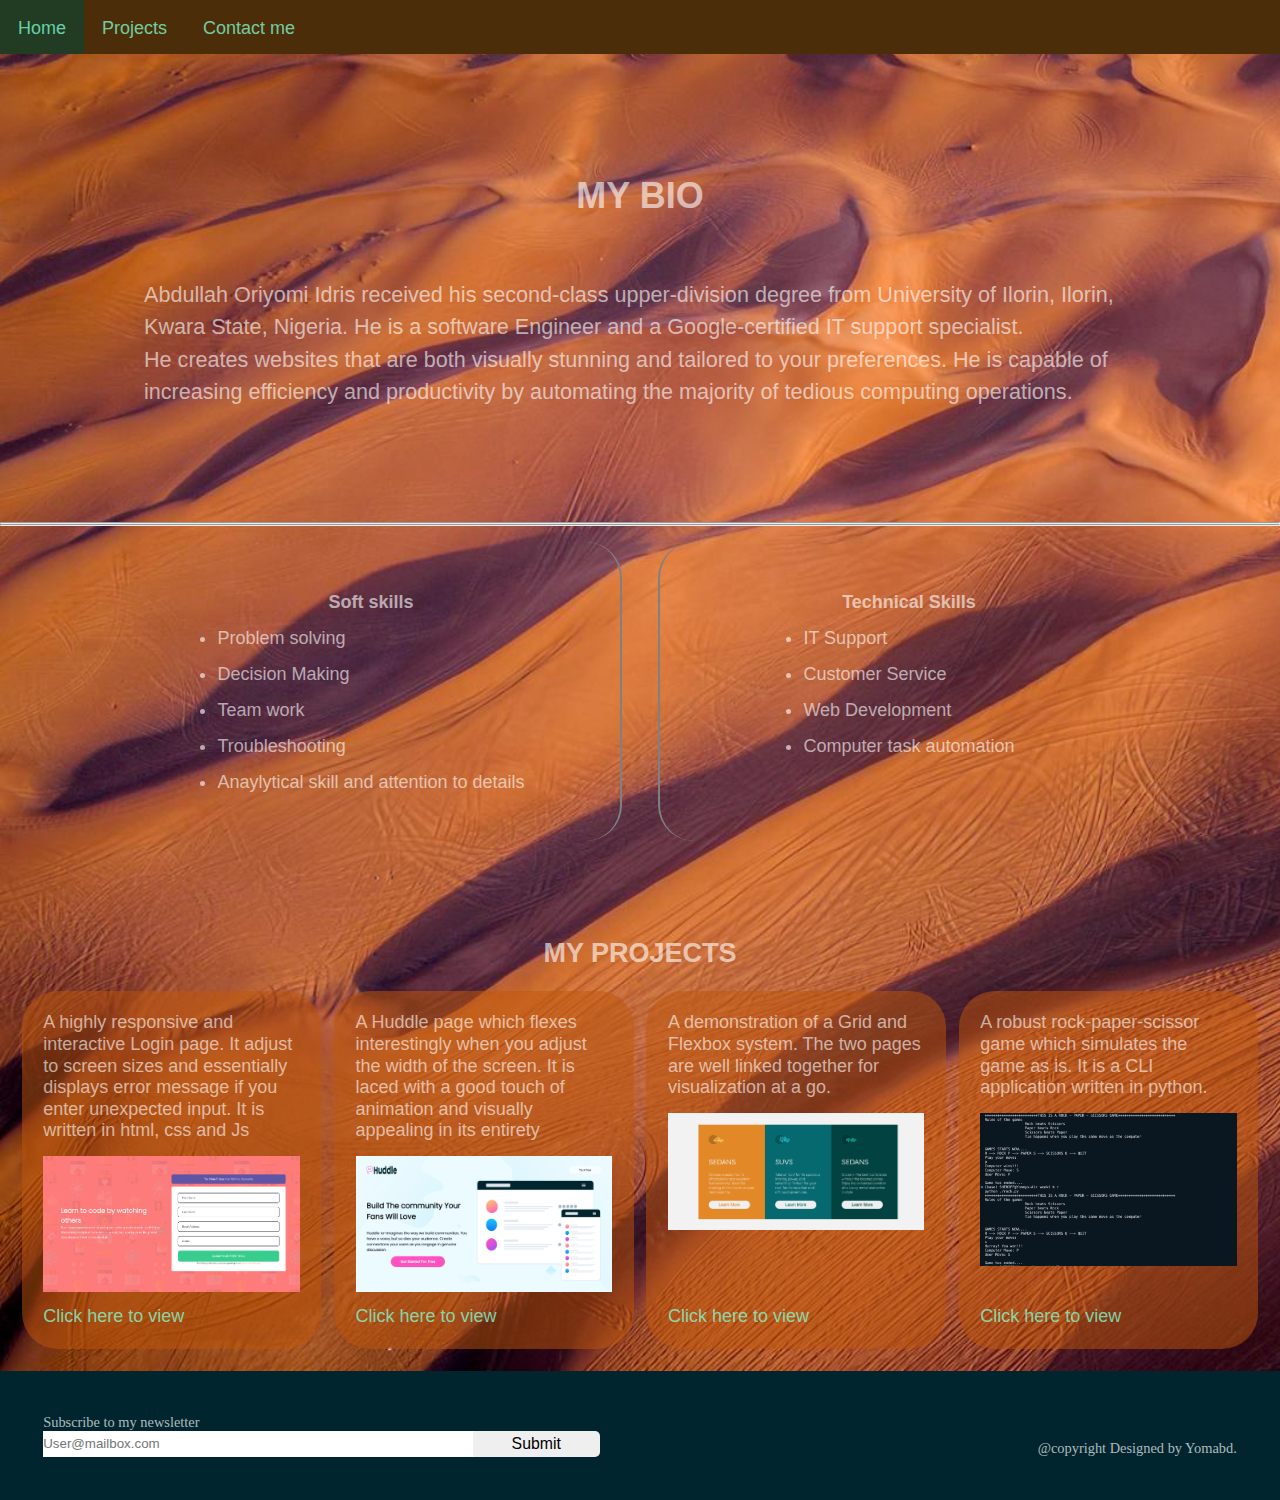
<file: index.html>
<!DOCTYPE html>

<html lang="en">
<head>
    <meta charset="UTF-8">
    <meta http-equiv="X-UA-Compatible" content="IE=edge">
    <meta name="viewport" content="width=device-width, initial-scale=1.0">
    <title>MY BIO</title>
    <link rel="preconnect" href="https://fonts.googleapis.com">
<link rel="preconnect" href="https://fonts.gstatic.com" crossorigin>
<link href="https://fonts.googleapis.com/css2?family=Explora&family=Montserrat&family=Ojuju:wght@200..800&display=swap" rel="stylesheet">
<link rel="stylesheet" href="./week2.css"></head>
<body>

    <div class="header">
        <nav class="nav">
            <a href="#">Home</a>
<!-- <p> <marquee behavior="slide" direction="left" loop="15">HEY!!! Welcome to my page</marquee> </p>     -->
        <a href="#">Projects</a>
            <a href="#">Contact me</a>
        </nav>
    </div>
    <div class="bio">
    <h1>MY BIO</h1>

    <P> Abdullah Oriyomi Idris received his second-class upper-division degree from University of Ilorin, Ilorin, Kwara State, Nigeria. He is a software Engineer and a Google-certified IT support specialist. He creates websites that are both visually stunning and tailored to your preferences. He is capable of increasing efficiency and productivity by automating the majority of tedious computing operations.</P>
</div><hr><hr>
<div class="skills">
    <div class="soft-skills">
    <h4>Soft skills</h4>
    <ul>
        <li>Problem solving</li>
        <li>Decision Making</li>
        <li>Team work</li>
        <li>Troubleshooting</li>
        <li>Anaylytical skill and attention to details</li>
    </ul>
</div>
<div class="technical-skills">
    <h4>Technical Skills</h4>
    <ul>
        <li>IT Support</li>
        <li>Customer Service</li>
        <li>Web Development</li>
        <li>Computer task automation</li>
    </ul>
</div>
</div>
<h2 id="project-heading">MY PROJECTS </h2>

<div class="projects">

    <div class="project">
        <p>A highly responsive and interactive Login page. It adjust to screen sizes and essentially displays error message if you enter unexpected input. It is written in html, css and Js</p>
        <img src="./img/Responsive registration page.png" alt="Responsive login page">
        <a href="https://yomabd.github.io/responsive-registration-form/" target="_blank">Click here to view</a>
    </div>
    <div class="project">
        <p>A Huddle page which flexes interestingly when you adjust the width of the screen. It is laced with a good touch of animation and visually appealing in its entirety</p>
        <img src="./img/huddle.png" alt="huddle landing page">
        <a href="https://yomabd.github.io/responsive-huddle-front-end/" type="button"     target="_blank"
        >Click here to view</a>
    </div>
    <div class="project">
        <p>A demonstration of a Grid and Flexbox system. The two pages are well linked together for visualization at a go.</p>
        <img src="./img/flex-and-grid-ayoout.png" alt="grid and flexbox system">
        <a href="https://yomabd.github.io/flex-and-grid-layout/"     target="_blank"
        >Click here to view</a>
    </div>
    <div class="project">
        <p>A robust rock-paper-scissor game which simulates the game as is. It is a CLI application written in python.</p>
        <img src="./img/rock-paper-scissor-game.png" alt="rock-paper-scissor game">
        <a href="https://github.com/yomabd/Rock_Paper_Scissor_Game"     target="_blank"
        >Click here to view</a>

    </div>
</div>
<div class="footer">
   
    <div class="form">
        <label for="">Subscribe to my newsletter</label>
        <div class="input">
            <input type="email" name="" id="email" placeholder="User@mailbox.com">
       <input type="submit">
        </div>
       
    </div>
    <div class="copyright">
        @copyright Designed by Yomabd. 
    </div>
  </div>
</body>
</html>
</file>
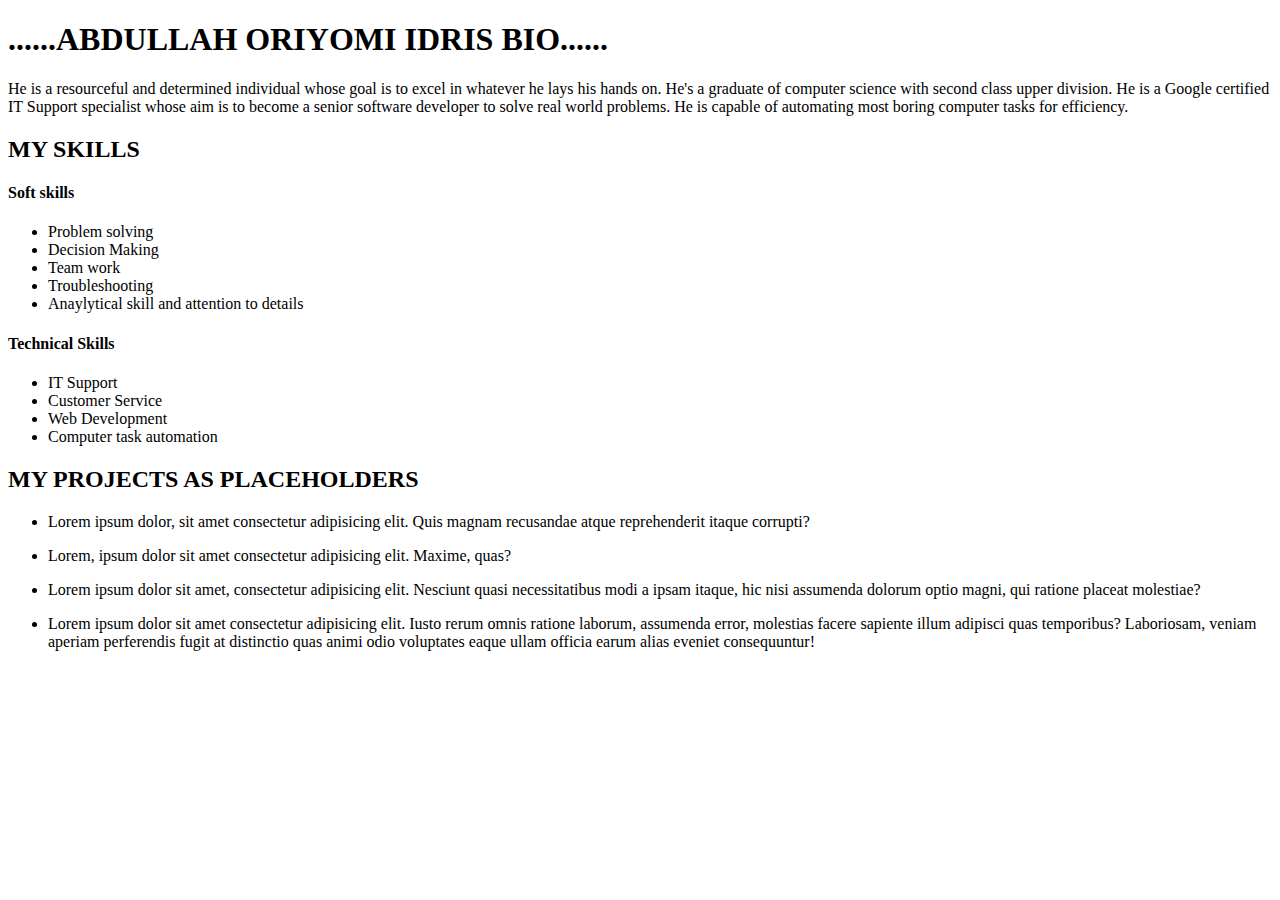
<file: project_week_1.html>
<!DOCTYPE html>
<html lang="en">
<head>
    <meta charset="UTF-8">
    <meta http-equiv="X-UA-Compatible" content="IE=edge">
    <meta name="viewport" content="width=device-width, initial-scale=1.0">
    <title>MY BIO</title>
</head>
<body>
    <h1>......ABDULLAH ORIYOMI IDRIS BIO......</h1>

    <P>He is a resourceful and determined individual whose goal is to excel in whatever he lays his hands on. He's a graduate of computer science with second class upper division. He is a Google certified IT Support specialist whose aim is to become a senior software developer to solve real world problems. He is capable of automating most boring computer tasks for efficiency.</P>
    <h2>MY SKILLS</h2>
    <h4>Soft skills</h4>
    <ul>
        <li>Problem solving</li>
        <li>Decision Making</li>
        <li>Team work</li>
        <li>Troubleshooting</li>
        <li>Anaylytical skill and attention to details</li>
    </ul>
    <h4>Technical Skills</h4>
    <ul>
        <li>IT Support</li>
        <li>Customer Service</li>
        <li>Web Development</li>
        <li>Computer task automation</li>
    </ul>
    <h2>MY PROJECTS AS PLACEHOLDERS</h2>
   <ul>
    <li><p>Lorem ipsum dolor, sit amet consectetur adipisicing elit. Quis magnam recusandae atque reprehenderit itaque corrupti?</p></li>
    <li><p>Lorem, ipsum dolor sit amet consectetur adipisicing elit. Maxime, quas?</p></li>
    <li><p>Lorem ipsum dolor sit amet, consectetur adipisicing elit. Nesciunt quasi necessitatibus modi a ipsam itaque, hic nisi assumenda dolorum optio magni, qui ratione placeat molestiae?</p></li>
    <li><p>Lorem ipsum dolor sit amet consectetur adipisicing elit. Iusto rerum omnis ratione laborum, assumenda error, molestias facere sapiente illum adipisci quas temporibus? Laboriosam, veniam aperiam perferendis fugit at distinctio quas animi odio voluptates eaque ullam officia earum alias eveniet consequuntur!</p></li>
   </ul>
</body>
</html>
</file>
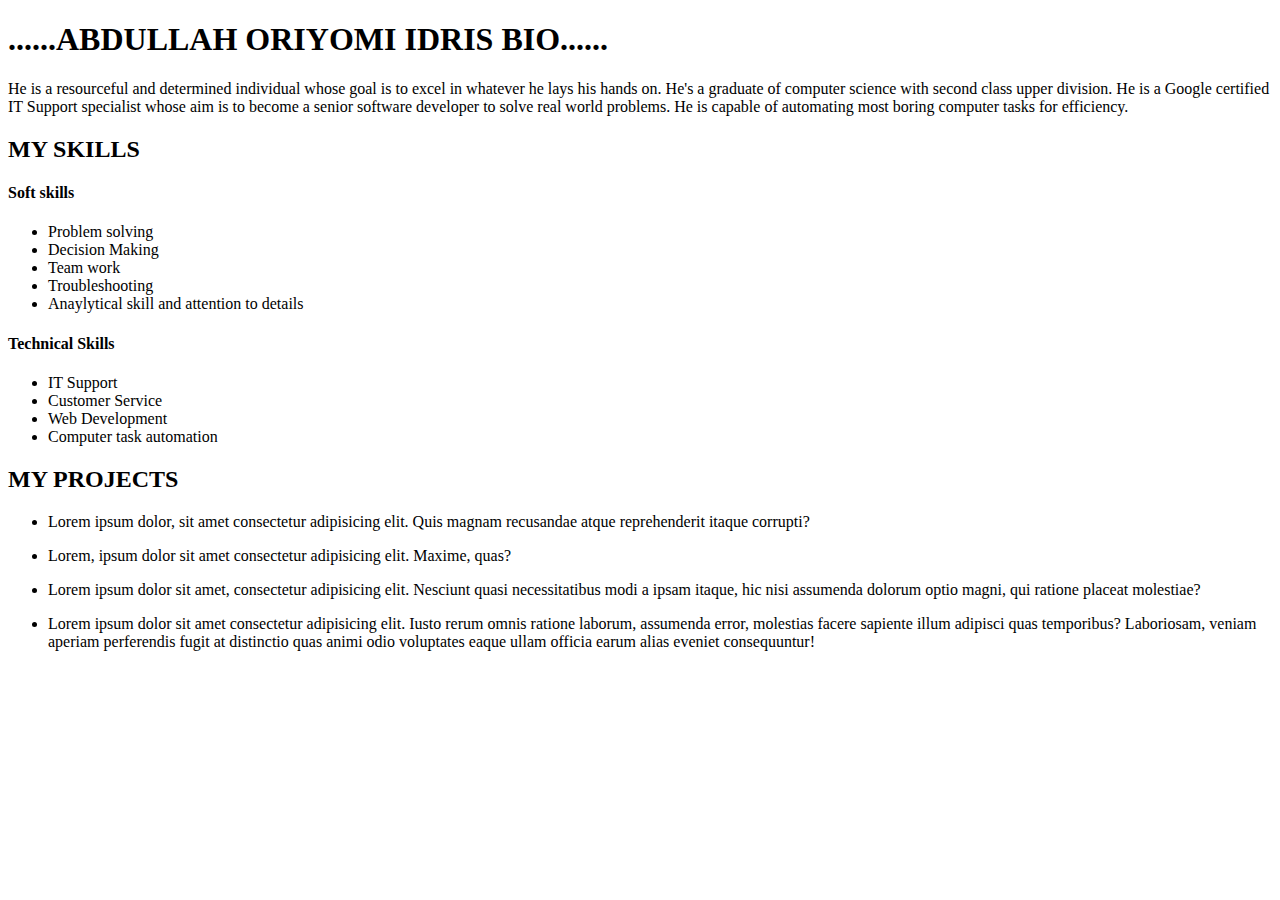
<file: week_projects/project_week_1.html>
<!DOCTYPE html>
<html lang="en">
<head>
    <meta charset="UTF-8">
    <meta http-equiv="X-UA-Compatible" content="IE=edge">
    <meta name="viewport" content="width=device-width, initial-scale=1.0">
    <title>MY BIO</title>
</head>
<body>
    <h1>......ABDULLAH ORIYOMI IDRIS BIO......</h1>

    <P>He is a resourceful and determined individual whose goal is to excel in whatever he lays his hands on. He's a graduate of computer science with second class upper division. He is a Google certified IT Support specialist whose aim is to become a senior software developer to solve real world problems. He is capable of automating most boring computer tasks for efficiency.</P>
    <h2>MY SKILLS</h2>
    <h4>Soft skills</h4>
    <ul>
        <li>Problem solving</li>
        <li>Decision Making</li>
        <li>Team work</li>
        <li>Troubleshooting</li>
        <li>Anaylytical skill and attention to details</li>
    </ul>
    <h4>Technical Skills</h4>
    <ul>
        <li>IT Support</li>
        <li>Customer Service</li>
        <li>Web Development</li>
        <li>Computer task automation</li>
    </ul>
    <h2>MY PROJECTS </h2>
   <ul>
    <li><p>Lorem ipsum dolor, sit amet consectetur adipisicing elit. Quis magnam recusandae atque reprehenderit itaque corrupti?</p></li>
    <li><p>Lorem, ipsum dolor sit amet consectetur adipisicing elit. Maxime, quas?</p></li>
    <li><p>Lorem ipsum dolor sit amet, consectetur adipisicing elit. Nesciunt quasi necessitatibus modi a ipsam itaque, hic nisi assumenda dolorum optio magni, qui ratione placeat molestiae?</p></li>
    <li><p>Lorem ipsum dolor sit amet consectetur adipisicing elit. Iusto rerum omnis ratione laborum, assumenda error, molestias facere sapiente illum adipisci quas temporibus? Laboriosam, veniam aperiam perferendis fugit at distinctio quas animi odio voluptates eaque ullam officia earum alias eveniet consequuntur!</p></li>
   </ul>
</body>
</html>
</file>
<file: week2.css>
*{
    box-sizing: border-box;
    margin: 0;
    padding: 0;
}
body{
    font-family: "Poppins", sans-serif;
    font-weight: 400;
    font-size: 18px;
    background-image: url('./bioBG.jpg');
    color: #ffffff9b;
    background-repeat: no-repeat;
    background-size: cover;
}

.header{
/* border: solid 1px yellow; */
background-color: #4c2d09;
height: 3em;
position:fixed;
width: 100%;
top: 0;
}


.nav{
    display: flex;
    flex-flow: row wrap;
    justify-content: flex-start;
    align-items: center;
    height: 100%;     
}
.nav a{
    text-decoration: none;
    color: #7fffd4c6;
    height: 100%;
    padding: 1em;
    
}

.nav a:hover{
    background-color: #0e4432aa;
}

.bio{
    padding:0 10em;
    margin-top: 5em;
    /* text-align: justify; */
    height: calc(100vh - 3em);
    display: flex;
    flex-direction: column;
    justify-content: center;
    
}
.bio h1{
    text-align: center;
    line-height: .6em;
    margin-bottom: 2em;
}
.bio p{
    line-height: 1.5em;
    font-size: 1.2em;
}

.skills{
    display: flex;
    justify-content: center;
    gap: 2em;
    padding: 1.9em;
    line-height: 3em;
    /* background-color: #bf550a80; */

}
.soft-skills, .technical-skills{
display: flex;
flex-flow: column;
align-items: center;
flex: 0 1 500px;
border-radius: 2em;
/* background-color: #bf550a80; */
padding: 3em 5em;

}

.soft-skills{

    border-right: double grey 2px;
    ;
}
.technical-skills{
    border-left: double grey 2px;

}
#project-heading{
    text-align: center;
    margin-top: 3em;
}
.projects{
    display: flex;
    flex-wrap: wrap;
    justify-content: space-between;
    padding: 1.2em;
    gap: .7em;

}
.project{
    display: flex;
    flex-direction: column;
    flex: 1 1 200px;
    background-color: #bf550a80;
    border-radius: 2em;
    padding: 1.2em;
    line-height: 1.2em;
    gap: .8em;
}

.project img{
display: inline-block;
width: 100%;

}

.project a{
    text-decoration: none;
    color: inherit;
    margin-top: auto;
    color: #7fffd4c6;
}
.project a:hover{
    color: #9f6b36;
}

.footer{
    background-color: #00252e;
    font-family: "Big Shoulders Display", cursive;
    padding: 3em;
    width: 100%;
    color: #ffffffb0;
    display: flex;
    justify-content: space-between;
    
    
}

.form{
    display:flex;
    flex-direction: column;
    flex: 2 1 40%;
}

.copyright{
    align-self: flex-end;
    text-align: end;
    flex: 1 1 30%;

}
.input{
    display: flex;
    height: 2em;
    justify-content:stretch;
}
input[type="email"]{
    width:60%;
    border-right: 0;
    border: none;
}

input[type='submit']{
    width: 10em;
    border-left: 0;
    border-radius: 0 5px 5px 0;
    border: none;

}

input[type='submit']:hover{
    background-color: white;
    cursor: pointer;
}

/* .................... Media Query ..................... */

 @media screen and (max-width: 1000px) {
    body{
        font-size: .8em;
    }
}

.bio{
    padding: 0 8em;
    height: 50vh;
    margin-top: 4em;

}
.skills{
    padding: .9em;
    line-height: 2em;
}

.soft-skills,.technical-skills{
padding: 2.3em 4.3em;
}

.footer{
    font-size: .8em;
    padding: 3em;
}
.input{
    height: 1.8em;
}
input[type='submit']{
    /* font-size: 1.2em; */
    font-weight: 100;
    width: 8em;
    font-size: 1.1em;

}



@media screen and (max-width: 500px) {

    body{
        font-size: .7em;
    }

    .bio{
        padding: 0 6em;
        margin-top: 3.5em;
    }

    .skills{
        flex-direction: column;
        padding: 5em;
        /* justify-content: center; */
    }

    .soft-skills,.technical-skills{
        /* padding: 2em 4em; */
        flex: 0 0 200px;
        }

    .projects{
        flex-direction: column-reverse;
        padding: 3em;
        gap: 5em;        
        }

    .project{
        padding: 3em;
        /* outline: invert 2px dashed; */
        gap: 2em;
    }

    .footer{
        flex-direction: column;
        justify-content: space-between;
        align-items: flex-start;
        padding: 2.7em;

        
        }
    .form{
        width: 70%;
    }
    .input{
        height: 1.6em;
    }
    input[type='submit']{
        font-weight: 100;
        width: 7em;
        /* font-size: 1.1em; */
    
    }
    input[type='submit'], input[type='email']{
        font-size: 1.1em;
    } 

}

@media screen and (max-width: 375px) {
    body{
        font-size: .6em;
    }
    .bio{
        padding: 0 4em;
        margin-top: 3em;
    }

    input[type='submit'], input[type='email']{
        font-size: .9em;
    } 
    .projects{
        padding: 1.5em;
    }
    .project{
        padding: 2em;
        gap: 1.7em;
    }
    .skills{
        padding: 3em;
    }
    .footer{
        padding: 1.5em;

    }
   
}
</file>
